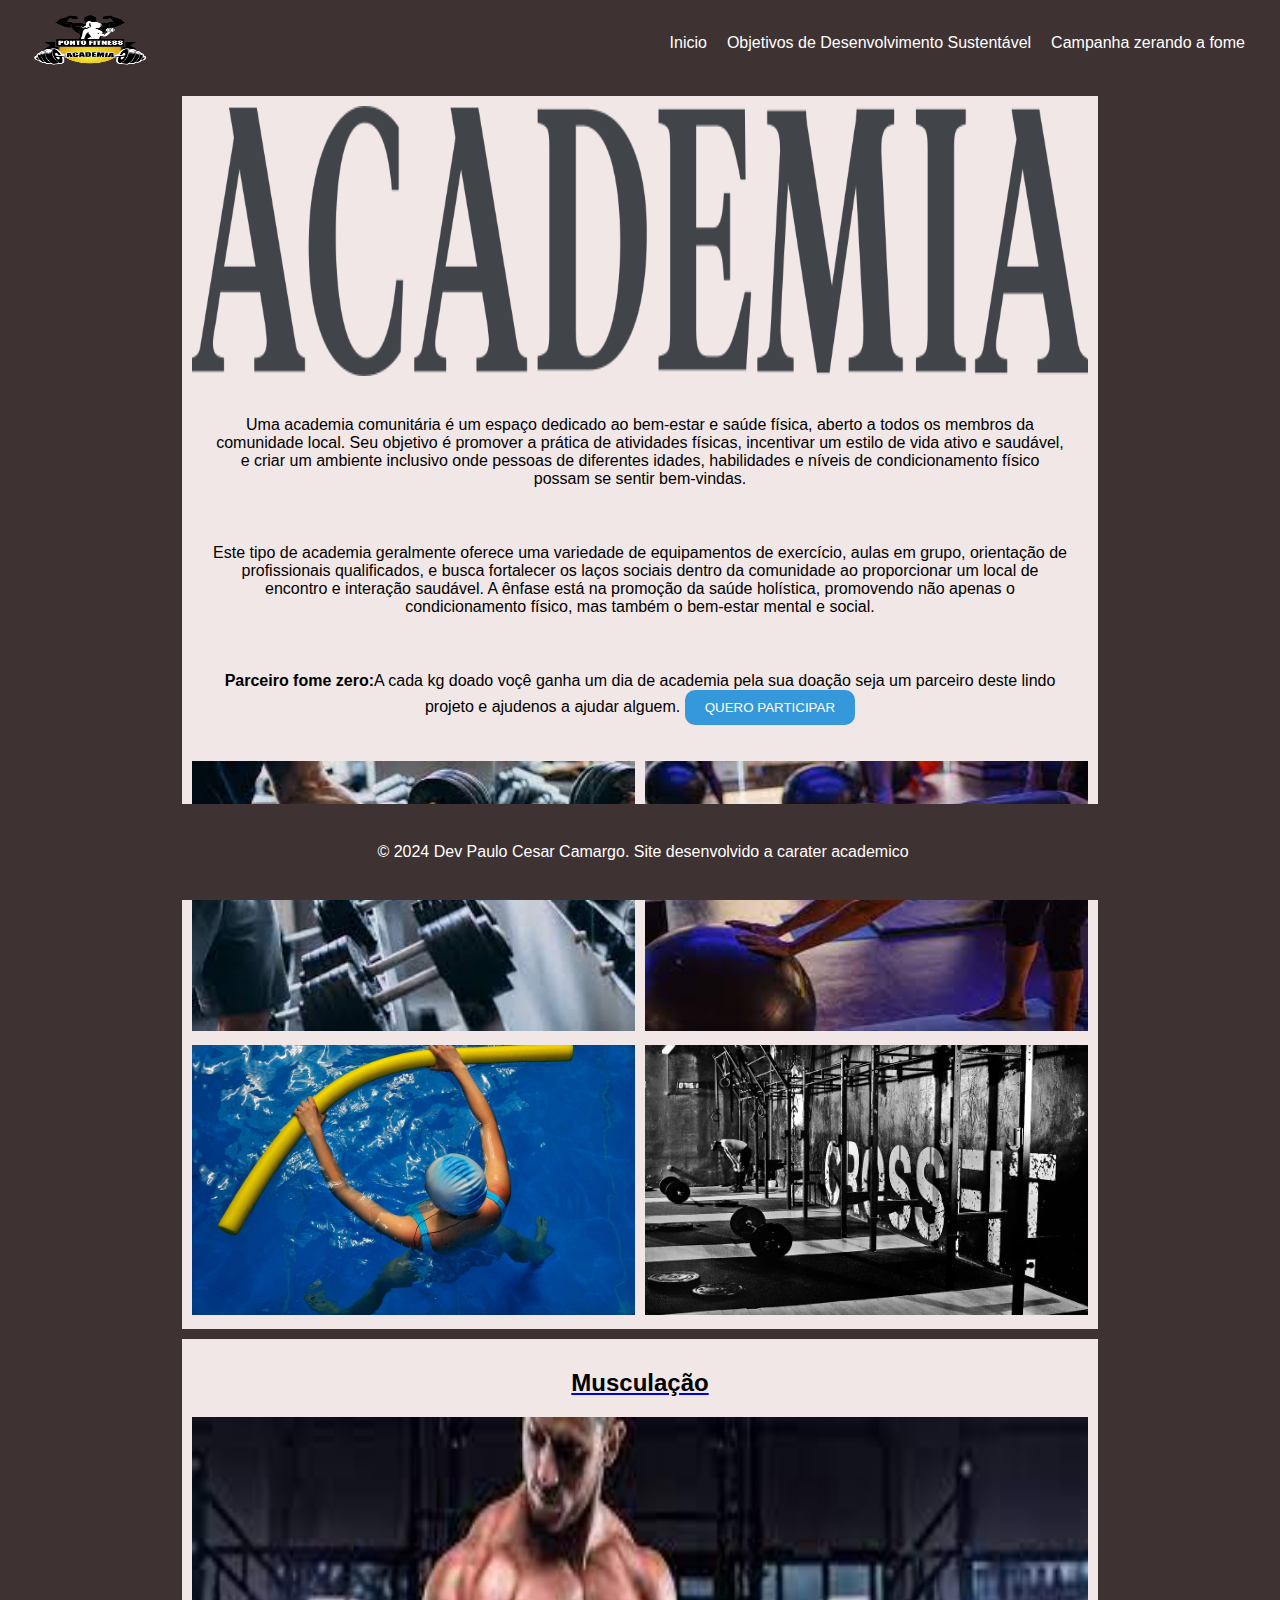
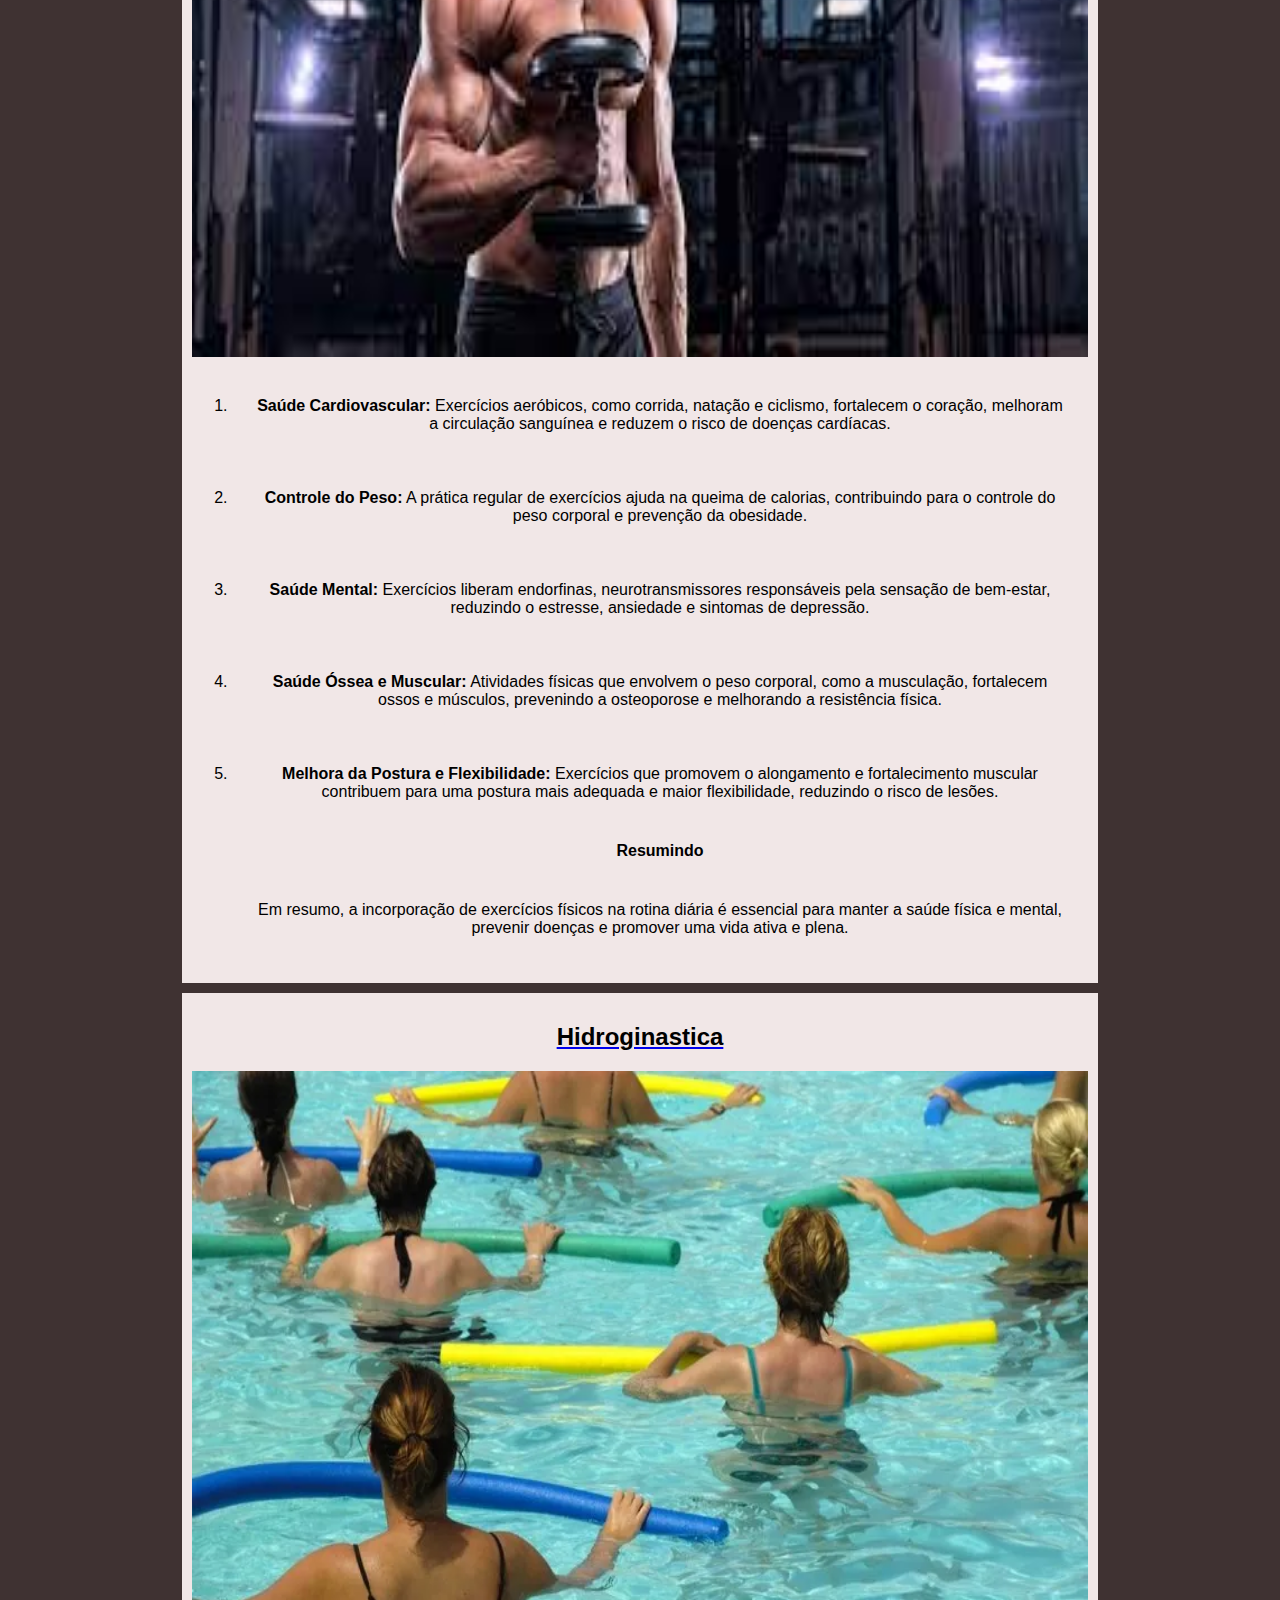
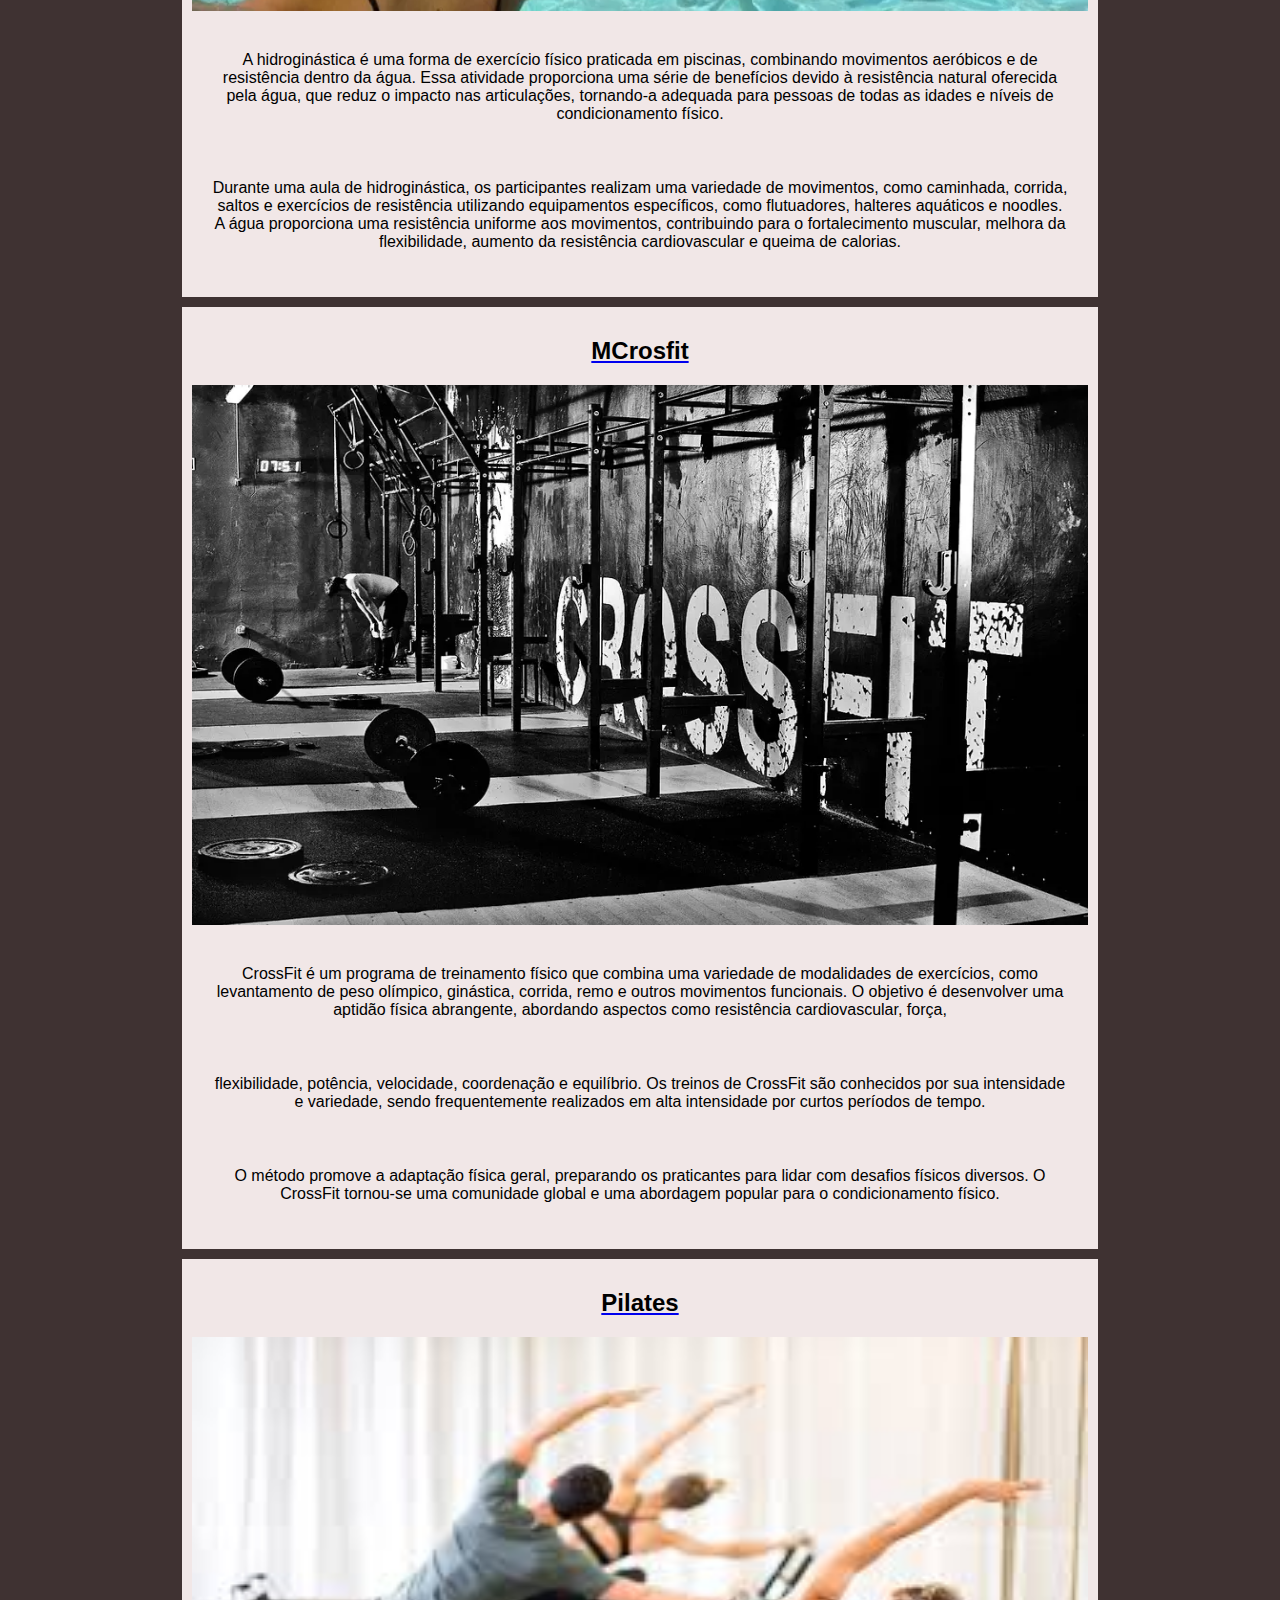
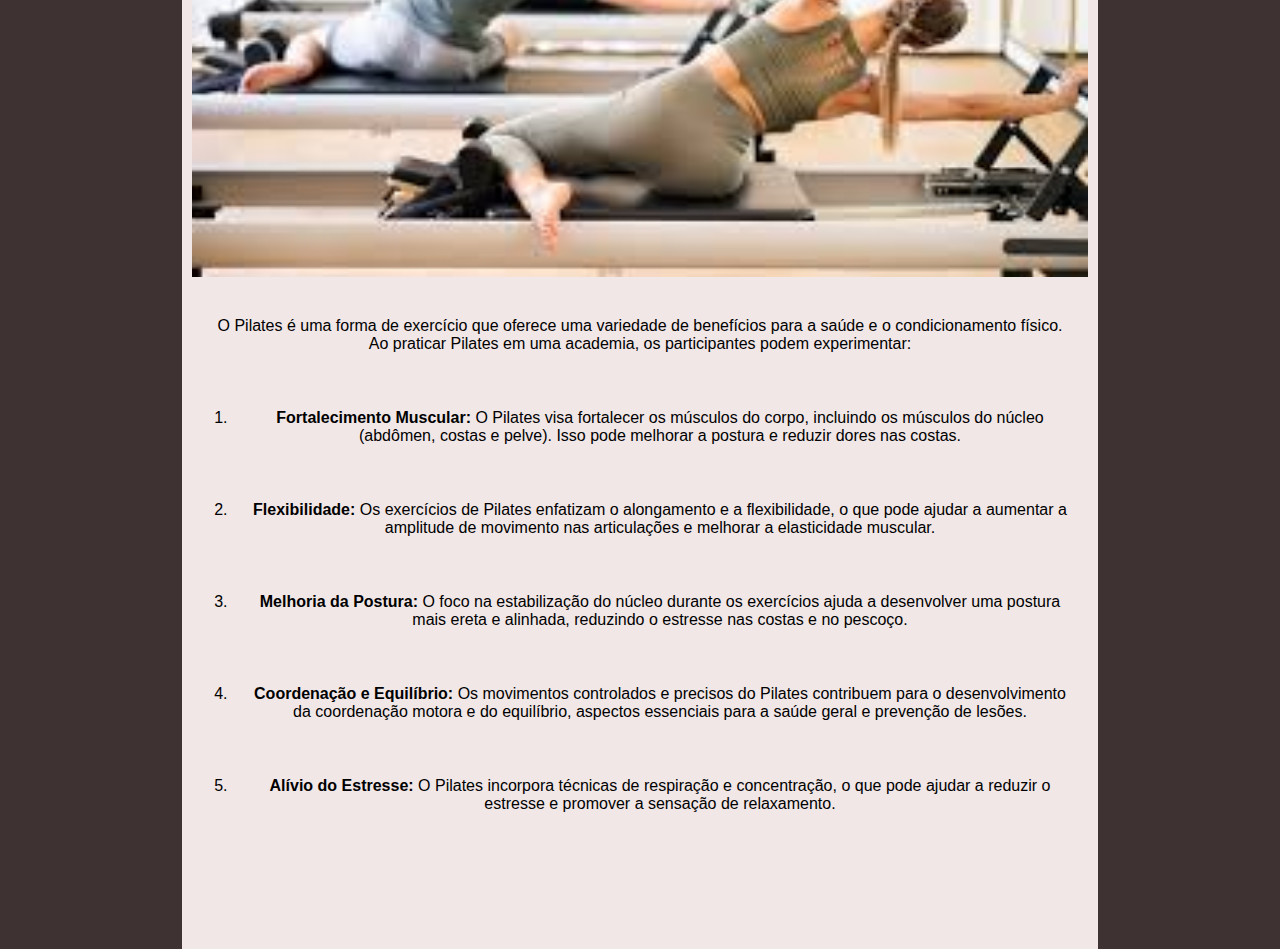
<file: index.html>
<!DOCTYPE html>
<html lang="pt-br">
<head>
    <meta charset="UTF-8">
    <meta name="viewport" content="width=device-width, initial-scale=1.0">
    <link rel="stylesheet" href="style.css">
    <link rel="stylesheet" href="cabecalho.css">
    <link rel="stylesheet" href="modalidades.css">


    <title>Projeto Academico</title>
</head>
<title>Navbar Completo</title>
</head>
<body>
    
    <nav class="navbar">
        <div class="logo">
            <img src="img/Academia.edu_logo.svg (1).png" alt="" class="imglogo">
        </div>
        <ul class="nav-list">
            <li><a href="#">Inicio</a></li>
            <li><a href="ods2.html">Objetivos de Desenvolvimento Sustentável </a></li>
            <li><a href="planos.html">Campanha zerando a fome</a></li>
        </ul>
        <div class="burger-menu">&#9776;</div>
    </nav>
    
        <section class="bloco1">
            <img src="img/Academia.edu_logo.svg.png" alt="" class="imglogo2">

            <p>
                Uma academia comunitária é um espaço dedicado ao bem-estar e saúde física, aberto a todos os membros da comunidade local. Seu objetivo é promover a prática de atividades físicas, incentivar um estilo de vida ativo e saudável, e criar um ambiente inclusivo onde pessoas de diferentes idades, habilidades e níveis de condicionamento físico possam se sentir bem-vindas. 
            </p>
                <p>
                Este tipo de academia geralmente oferece uma variedade de equipamentos de exercício, aulas em grupo, orientação de profissionais qualificados, e busca fortalecer os laços sociais dentro da comunidade ao proporcionar um local de encontro e interação saudável. A ênfase está na promoção da saúde holística, promovendo não apenas o condicionamento físico, mas também o bem-estar mental e social.
                </p>
                <p><b>Parceiro fome zero:</b>A cada kg doado voçê ganha um dia de academia pela sua doação seja um parceiro deste lindo projeto e ajudenos a ajudar alguem. 
                <a href="planos.html"><button class="botao-arredondado">QUERO PARTICIPAR</button></a>

            
            
            <div class="grid-container">
                <div class="grid-item">                  
                  <img src="img/musculação.jpeg" alt="" class="foto1">
                </div>
                <div class="grid-item">
                  <img src="img/pilates.jpeg" alt="" class="foto1">
                </div>
                <div class="grid-item">
                  <img src="img/hidroginastica.jpeg" alt="" class="foto1">
                </div>
                <div class="grid-item">
                  <img src="img/crosfit.webp" alt="" class="foto1">
                </div>
              </div>
    
        </section>
        
        <section class="musculacao">
            <a href="index.html"><h2>Musculação</h2></a>
            <img src="img/musculacaassunto.jpeg" alt="" class="imgcategorias">
            <ol > 
                 
                <li>
                    <p><b>Saúde Cardiovascular:</b> Exercícios aeróbicos, como corrida, natação e ciclismo, fortalecem o coração, melhoram a circulação sanguínea e reduzem o risco de doenças cardíacas.</p>
                </li>
                <li>
                    <p><b>Controle do Peso:</b> A prática regular de exercícios ajuda na queima de calorias, contribuindo para o controle do peso corporal e prevenção da obesidade.</p>
                </li>
                <li>
                    <p><b>Saúde Mental:</b> Exercícios liberam endorfinas, neurotransmissores responsáveis pela sensação de bem-estar, reduzindo o estresse, ansiedade e sintomas de depressão.</p>
                </li>
                <li>
                    <p><b>Saúde Óssea e Muscular:</b> Atividades físicas que envolvem o peso corporal, como a musculação, fortalecem ossos e músculos, prevenindo a osteoporose e melhorando a resistência física.</p>
                </li>
                <li>
                    <p><b>Melhora da Postura e Flexibilidade:</b> Exercícios que promovem o alongamento e fortalecimento muscular contribuem para uma postura mais adequada e maior flexibilidade, reduzindo o risco de lesões.</p>
                </li>
                <h4>Resumindo</h4>
               <p>
                Em resumo, a incorporação de exercícios físicos na rotina diária é essencial para manter a saúde física e mental, prevenir doenças e promover uma vida ativa e plena.
               </p>
               

            </ol>
            
            

        </section>
        <section class="hidroginastica">
            <a href="index.html"><h2>Hidroginastica</h2></a>
            <img src="img/hidroginasticaimg.png" alt="" class="imgcategorias">
            <p>
                A hidroginástica é uma forma de exercício físico praticada em piscinas, combinando movimentos aeróbicos e de resistência dentro da água. Essa atividade proporciona uma série de benefícios devido à resistência natural oferecida pela água, que reduz o impacto nas articulações, tornando-a adequada para pessoas de todas as idades e níveis de condicionamento físico.
            </p>
            <p>
                Durante uma aula de hidroginástica, os participantes realizam uma variedade de movimentos, como caminhada, corrida, saltos e exercícios de resistência utilizando equipamentos específicos, como flutuadores, halteres aquáticos e noodles. A água proporciona uma resistência uniforme aos movimentos, contribuindo para o fortalecimento muscular, melhora da flexibilidade, aumento da resistência cardiovascular e queima de calorias.
            </p>

        </section>
        <section class="crosfit">
            <a href="index.html"><h2>MCrosfit</h2></a>
            <img src="img/crosfit.webp" alt="" class="imgcategorias">
            <p>
                CrossFit é um programa de treinamento físico que combina uma variedade de modalidades de exercícios, como levantamento de peso olímpico, ginástica, corrida, remo e outros movimentos funcionais. O objetivo é desenvolver uma aptidão física abrangente, abordando aspectos como resistência cardiovascular, força, 
            </p>
            <p>
                flexibilidade, potência, velocidade, coordenação e equilíbrio. Os treinos de CrossFit são conhecidos por sua intensidade e variedade, sendo frequentemente realizados em alta intensidade por curtos períodos de tempo. 
            </p>
            <p>
                O método promove a adaptação física geral, preparando os praticantes para lidar com desafios físicos diversos. O CrossFit tornou-se uma comunidade global e uma abordagem popular para o condicionamento físico.
            </p>

        </section>
        <section class="pilates">
            <a href="index.html"><h2>Pilates</h2></a>
            <img src="img/pilatesimg.jpeg" alt="" class="imgcategorias">
            <p>
                O Pilates é uma forma de exercício que oferece uma variedade de benefícios para a saúde e o condicionamento físico. Ao praticar Pilates em uma academia, os participantes podem experimentar:
            </p>
            <ol>
                <li>
                    <p><b>Fortalecimento Muscular:</b> O Pilates visa fortalecer os músculos do corpo, incluindo os músculos do núcleo (abdômen, costas e pelve). Isso pode melhorar a postura e reduzir dores nas costas.</p>
                </li>
                <li>
                    <p><b>Flexibilidade:</b> Os exercícios de Pilates enfatizam o alongamento e a flexibilidade, o que pode ajudar a aumentar a amplitude de movimento nas articulações e melhorar a elasticidade muscular.</p>
                </li>
                <li>
                    <p><b>Melhoria da Postura:</b> O foco na estabilização do núcleo durante os exercícios ajuda a desenvolver uma postura mais ereta e alinhada, reduzindo o estresse nas costas e no pescoço.</p>
                </li>
                <li>
                    <p><b>Coordenação e Equilíbrio:</b> Os movimentos controlados e precisos do Pilates contribuem para o desenvolvimento da coordenação motora e do equilíbrio, aspectos essenciais para a saúde geral e prevenção de lesões.</p>
                </li>
                <li>
                    <p><b>Alívio do Estresse: </b>O Pilates incorpora técnicas de respiração e concentração, o que pode ajudar a reduzir o estresse e promover a sensação de relaxamento.
                    </p>
                </li>
            </ol>
            <br>
    <br>
    <br>
    <br>
    <br>
        </section>
    
   
        <footer>
            <p class="footertxt">&copy; 2024 Dev Paulo Cesar Camargo. Site desenvolvido a carater academico</p>
            
        </footer>

    <script src="script.js"></script>
</body>
</html>
</file>
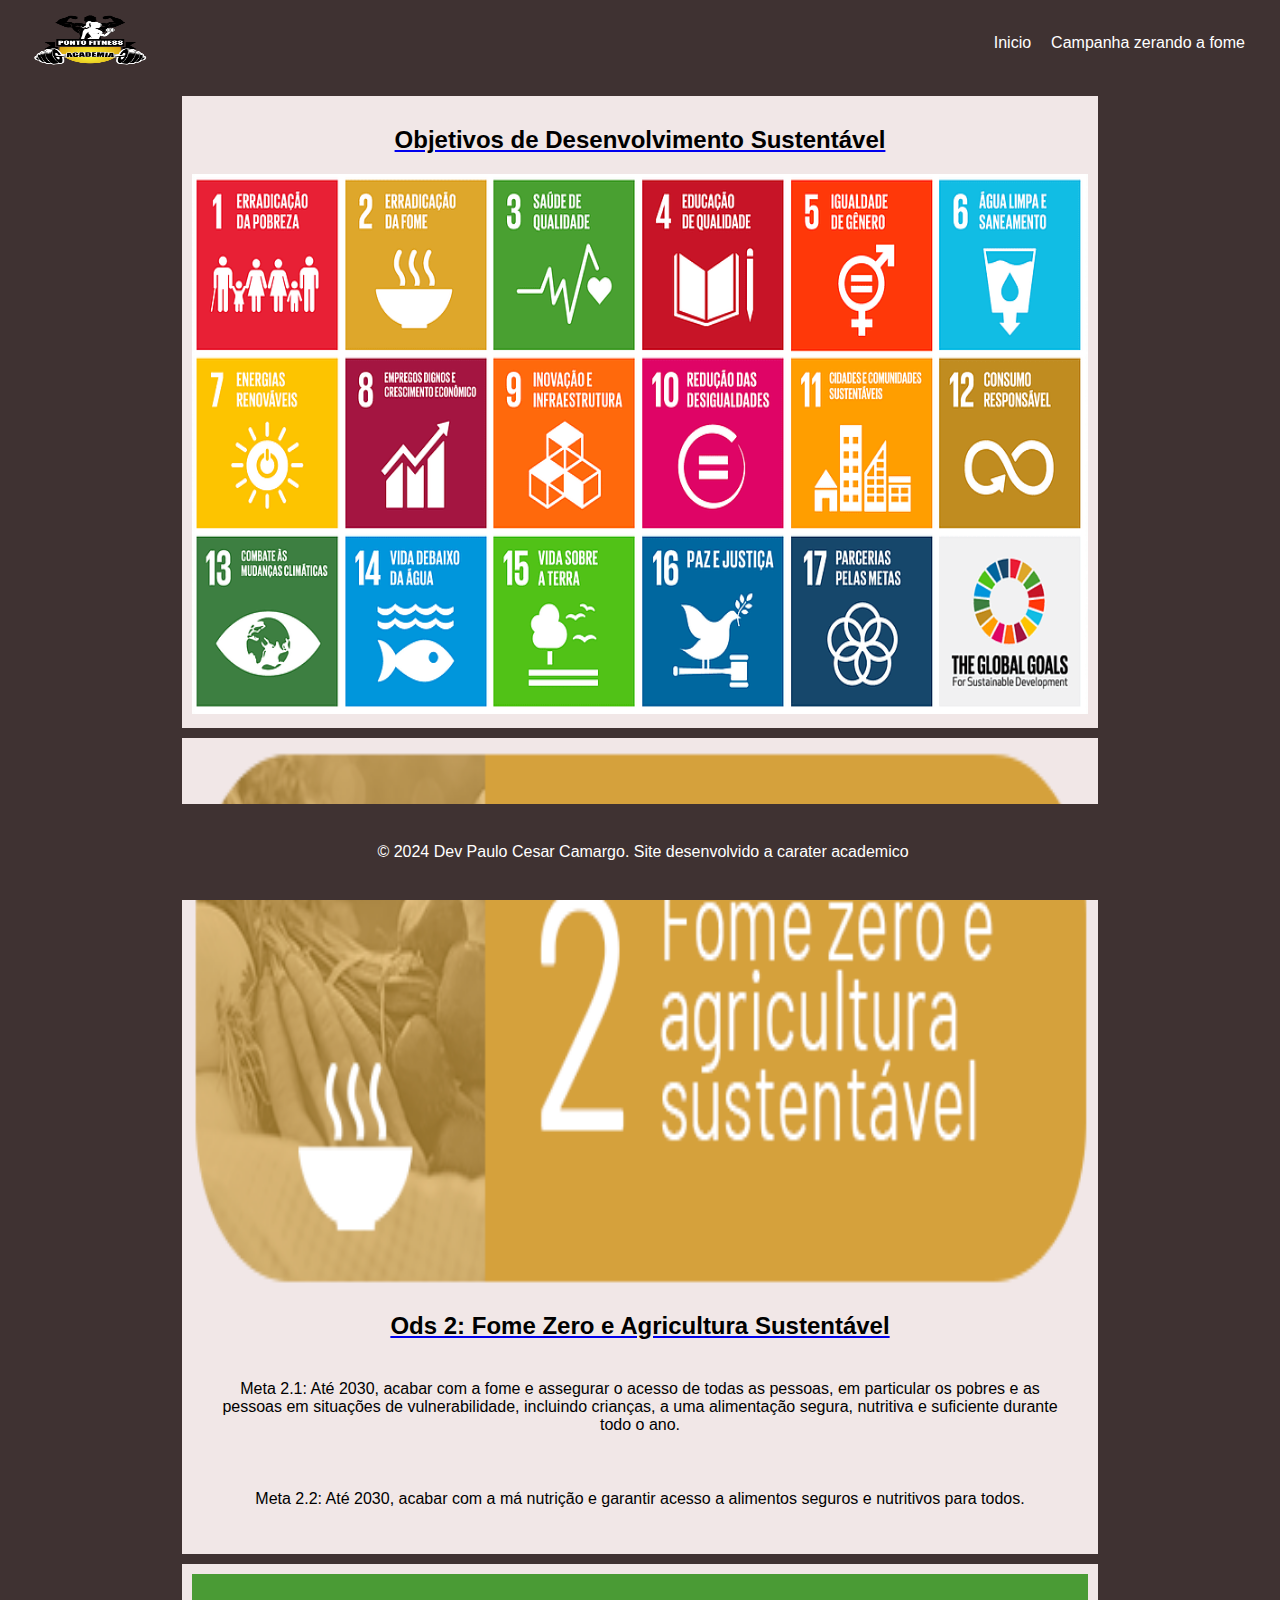
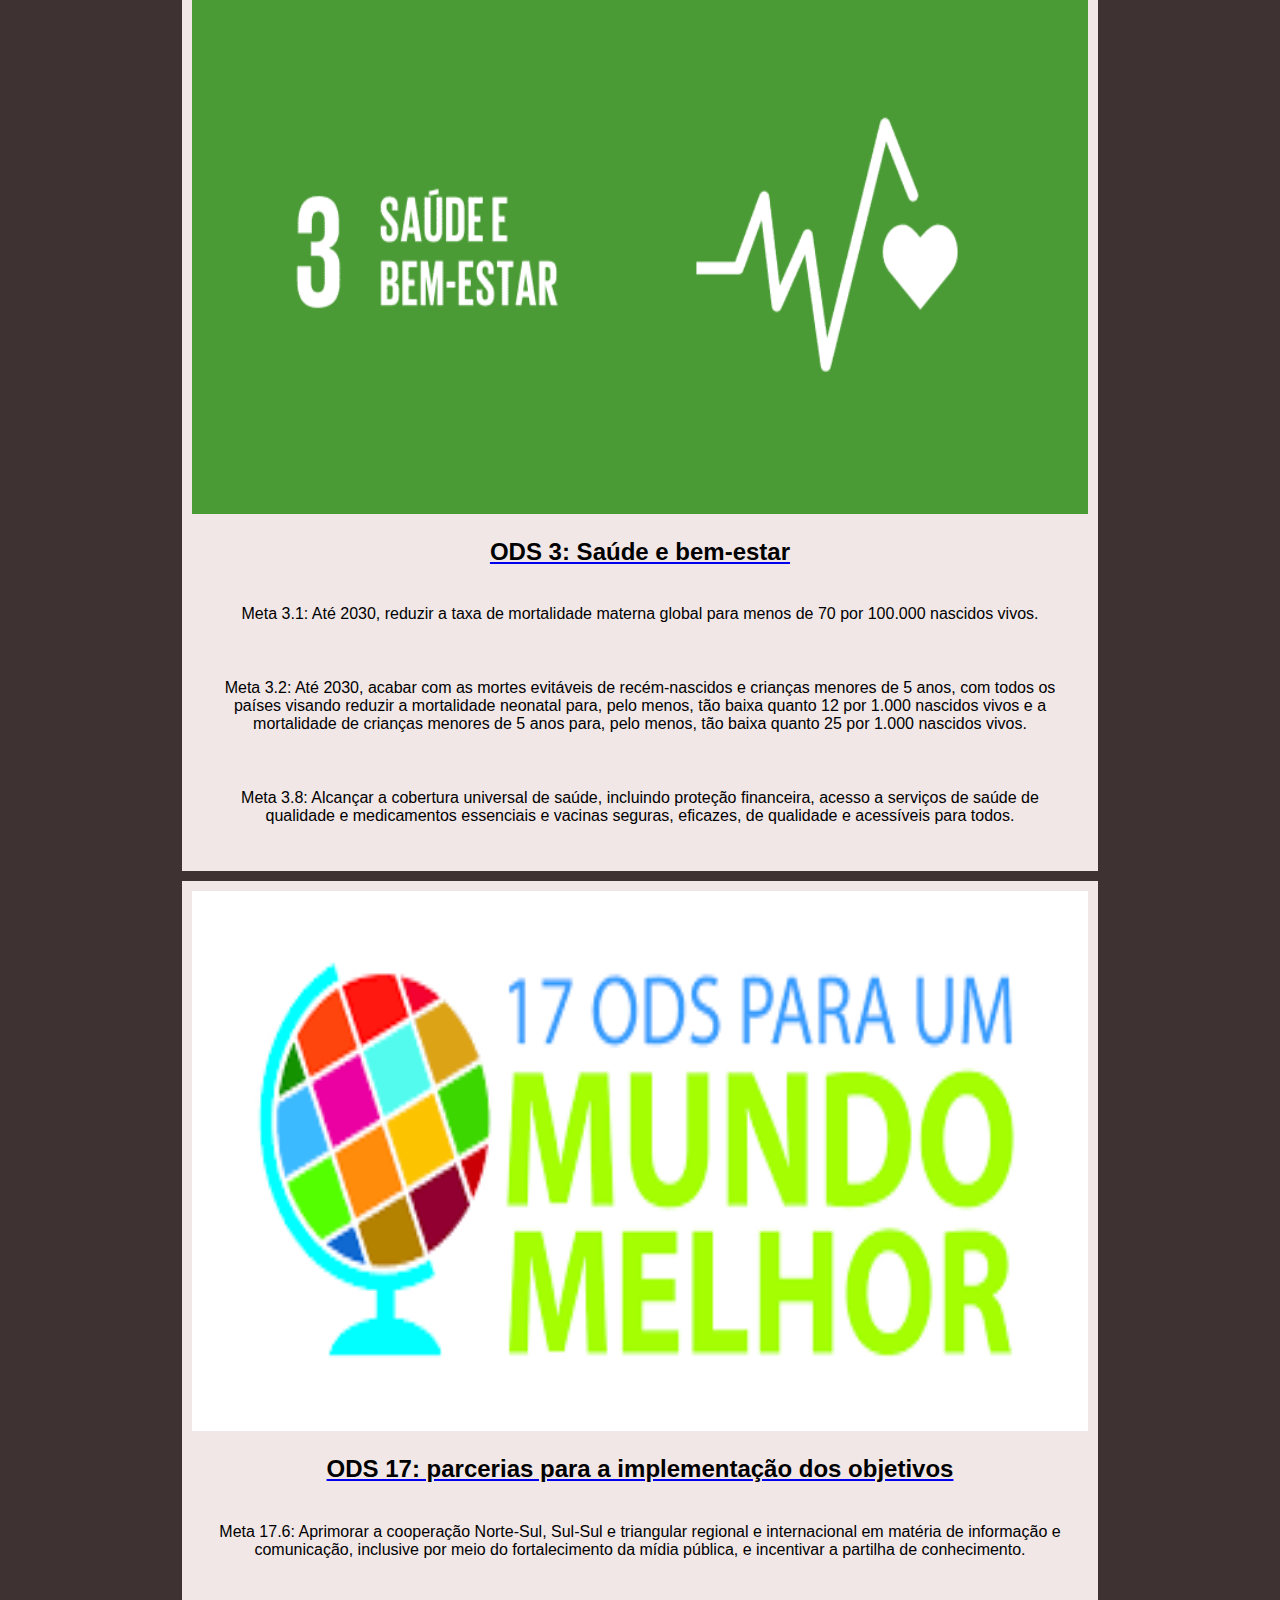
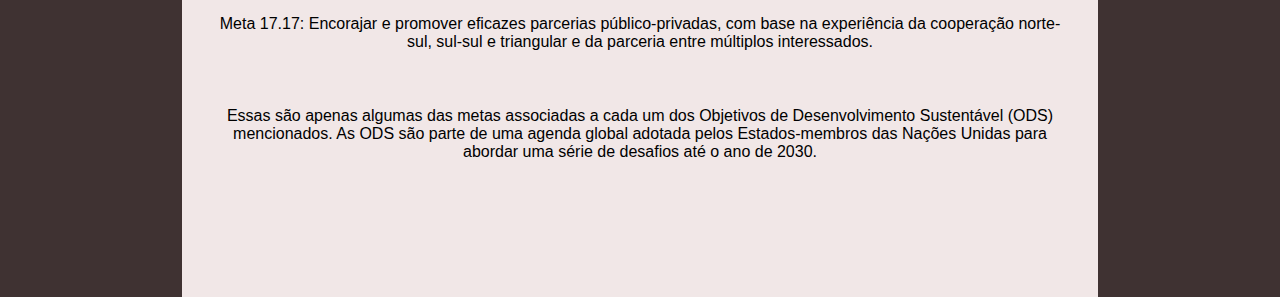
<file: ods2.html>
<!DOCTYPE html>
<html lang="pt-br">
<head>
    <meta charset="UTF-8">
    <meta name="viewport" content="width=device-width, initial-scale=1.0">
    <link rel="stylesheet" href="style.css">
    <link rel="stylesheet" href="cabecalho.css">
    <link rel="stylesheet" href="modalidades.css">
    <title> Fome Zero e Agricultura Sustentável</title>
</head>
<body>
    <nav class="navbar">
        <div class="logo">
            <img src="img/Academia.edu_logo.svg (1).png" alt="" class="imglogo">
        </div>
        <ul class="nav-list">
            <li><a href="index.html">Inicio</a></li>
            <li><a href="planos.html">Campanha zerando a fome</a></li>

            
            
        </ul>
        <div class="burger-menu">&#9776;</div>
    </nav>

    <section class="hidroginastica">
        <a href="index.html"><h2>Objetivos de Desenvolvimento Sustentável</h2></a>
        <img src="img/ods2.png" alt="" class="imgcategorias">
        </section>
        <section class="hidroginastica">
            <img src="img/fomezero_ods_2.png" alt="" class="imgcategorias">
           <a href="index.html"><b><h2>Ods 2: Fome Zero e Agricultura Sustentável</h2></b></a> 
         <p> 
             Meta 2.1: Até 2030, acabar com a fome e assegurar o acesso de todas as pessoas, em particular os pobres e as pessoas em situações de vulnerabilidade, incluindo crianças, a uma alimentação segura, nutritiva e suficiente durante todo o ano.
        </p>
        <p>
            Meta 2.2: Até 2030, acabar com a má nutrição e garantir acesso a alimentos seguros e nutritivos para todos.   
        </p>
    </section>
    <section class="hidroginastica">
        <img src="img/ODS-3-estentido.webp" alt="" class="imgcategorias">
       <a href="index.html"><b><h2>ODS 3: Saúde e bem-estar</h2></b></a> 
     <p> 
        Meta 3.1: Até 2030, reduzir a taxa de mortalidade materna global para menos de 70 por 100.000 nascidos vivos.     
    </p>
    <p>
        Meta 3.2: Até 2030, acabar com as mortes evitáveis de recém-nascidos e crianças menores de 5 anos, com todos os países visando reduzir a mortalidade neonatal para, pelo menos, tão baixa quanto 12 por 1.000 nascidos vivos e a mortalidade de crianças menores de 5 anos para, pelo menos, tão baixa quanto 25 por 1.000 nascidos vivos.
    </p>
    <p>
        Meta 3.8: Alcançar a cobertura universal de saúde, incluindo proteção financeira, acesso a serviços de saúde de qualidade e medicamentos essenciais e vacinas seguras, eficazes, de qualidade e acessíveis para todos.
    </p>
</section>
<section class="hidroginastica">
    <img src="img/mundomelhorods17.png" alt="" class="imgcategorias">
   <a href="index.html"><b><h2>ODS 17: parcerias para a implementação dos objetivos</h2></b></a> 
 <p> 
    Meta 17.6: Aprimorar a cooperação Norte-Sul, Sul-Sul e triangular regional e internacional em matéria de informação e comunicação, inclusive por meio do fortalecimento da mídia pública, e incentivar a partilha de conhecimento.
</p>
<p>
    Meta 17.17: Encorajar e promover eficazes parcerias público-privadas, com base na experiência da cooperação norte-sul, sul-sul e triangular e da parceria entre múltiplos interessados.
</p>
<p>
    Essas são apenas algumas das metas associadas a cada um dos Objetivos de Desenvolvimento Sustentável (ODS) mencionados. As ODS são parte de uma agenda global adotada pelos Estados-membros das Nações Unidas para abordar uma série de desafios até o ano de 2030.
</p>
    <br>
    <br>
    <br>
    <br>
    <br>
</section>

<footer>
    <p class="footertxt">&copy; 2024 Dev Paulo Cesar Camargo. Site desenvolvido a carater academico</p>
    
</footer>
    
</body>
</html>
</file>
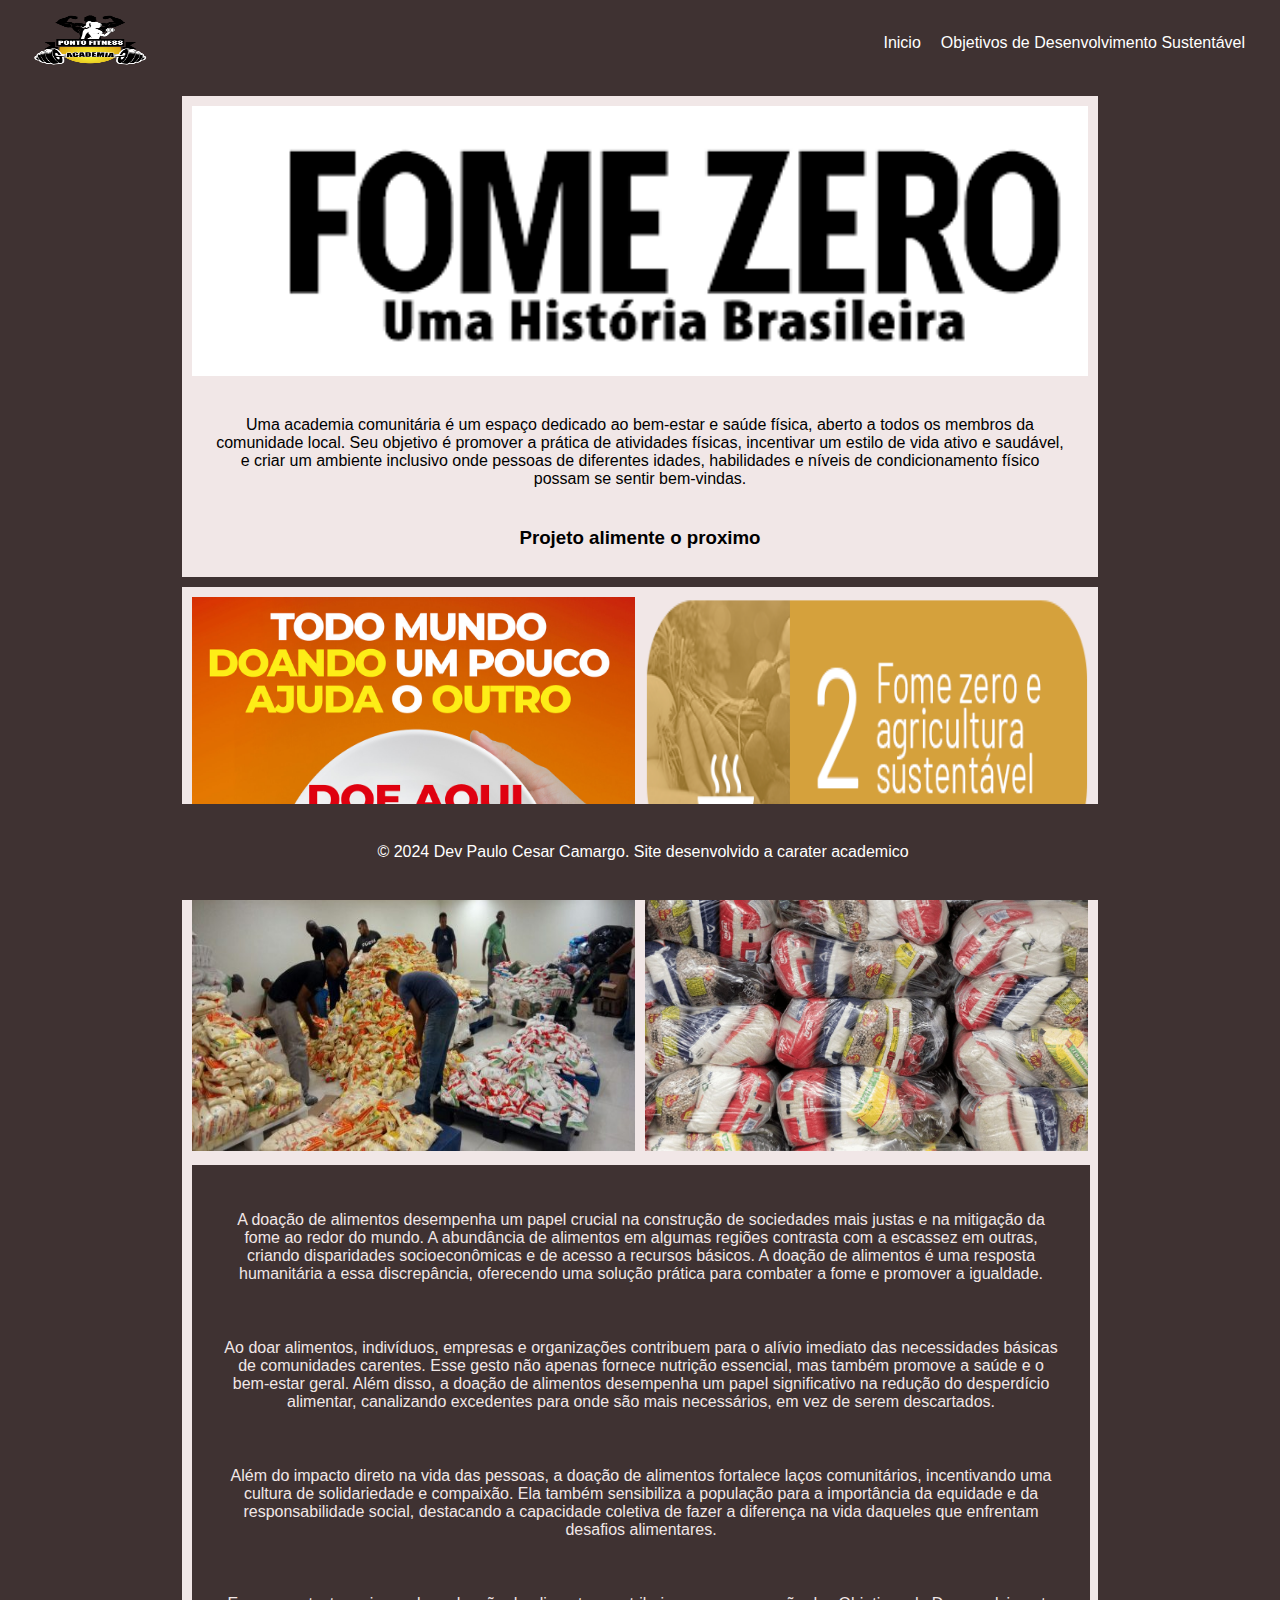
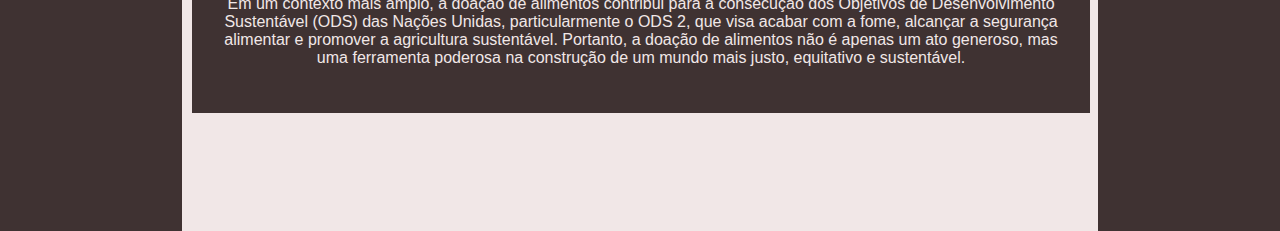
<file: planos.html>
<!DOCTYPE html>
<html lang="pt-br">
<head>
    <meta charset="UTF-8">
    <meta name="viewport" content="width=device-width, initial-scale=1.0">
    <link rel="stylesheet" href="style.css">
    <link rel="stylesheet" href="cabecalho.css">
    <link rel="stylesheet" href="modalidades.css">
    <title> Fome Zero e Agricultura Sustentável</title>
</head>
<body>
    <nav class="navbar">
        <div class="logo">
            <img src="img/Academia.edu_logo.svg (1).png" alt="" class="imglogo">
        </div>
        <ul class="nav-list">
            <li><a href="index.html">Inicio</a></li>
            <li><a href="ods2.html">Objetivos de Desenvolvimento Sustentável </a></li>
                 
        </ul>
        <div class="burger-menu">&#9776;</div>
    </nav>
    <section class="bloco1">
        <img src="img/fomezero1.png" alt="" class="imglogo2">

        <p>
            Uma academia comunitária é um espaço dedicado ao bem-estar e saúde física, aberto a todos os membros da comunidade local. Seu objetivo é promover a prática de atividades físicas, incentivar um estilo de vida ativo e saudável, e criar um ambiente inclusivo onde pessoas de diferentes idades, habilidades e níveis de condicionamento físico possam se sentir bem-vindas. 
        </p>
        <h3>Projeto alimente o proximo </h3>
           
        </section>  
        <section class="bloco1">
            <div class="grid-container">
                <div class="grid-item">                  
                  <img src="img/doacao1.jpg" alt="" class="foto1">
                </div>
                <div class="grid-item">
                  <img src="img/fomezero_ods_2.png" alt="" class="foto1">
                </div>
                <div class="grid-item">
                  <img src="img/Alimentos_para_Haiti.jpg" alt="" class="foto1">
                </div>
                <div class="grid-item">
                  <img src="img/doação3.jpeg" alt="" class="foto1">
                </div>
              </div>
              <section class="bloco2">
              <p class="txtbloco2">A doação de alimentos desempenha um papel crucial na construção de sociedades mais justas e na mitigação da fome ao redor do mundo. A abundância de alimentos em algumas regiões contrasta com a escassez em outras, criando disparidades socioeconômicas e de acesso a recursos básicos. A doação de alimentos é uma resposta humanitária a essa discrepância, oferecendo uma solução prática para combater a fome e promover a igualdade.</p>
              <p class="txtbloco2">Ao doar alimentos, indivíduos, empresas e organizações contribuem para o alívio imediato das       necessidades básicas de comunidades carentes. Esse gesto não apenas fornece nutrição essencial, mas também  promove a saúde e o bem-estar geral. Além disso, a doação de alimentos desempenha um papel significativo na redução do desperdício alimentar, canalizando excedentes para onde são mais necessários, em vez de serem descartados.
              </p>
              <p class="txtbloco2">
                Além do impacto direto na vida das pessoas, a doação de alimentos fortalece laços comunitários, incentivando uma cultura de solidariedade e compaixão. Ela também sensibiliza a população para a importância da equidade e da responsabilidade social, destacando a capacidade coletiva de fazer a diferença na vida daqueles que enfrentam desafios alimentares.
                </p>
                <p class="txtbloco2">
                    Em um contexto mais amplo, a doação de alimentos contribui para a consecução dos Objetivos de Desenvolvimento Sustentável (ODS) das Nações Unidas, particularmente o ODS 2, que visa acabar com a fome, alcançar a segurança alimentar e promover a agricultura sustentável. Portanto, a doação de alimentos não é apenas um ato generoso, mas uma ferramenta poderosa na construção de um mundo mais justo, equitativo e sustentável.

                </p>
              
            </section>
            <br>
            <br>
            <br>
            <br>
            <br>
            <br>
              
             
        </section>
             
        <footer>
            <p class="footertxt">&copy; 2024 Dev Paulo Cesar Camargo. Site desenvolvido a carater academico</p>
            
        </footer>
 
        </body>
        </html>
</file>
<file: style.css>
body{
background-color: rgb(63, 50, 50);
color: aliceblue;
text-align: center;
}
.cabecalho{
    background-color: black;
    height: 50px;
}
p{
    color: black;
    padding: 20px;
    
}

section {
    background-color: #f1e7e7;;
    width: 70%; /* ou qualquer largura desejada */
    margin: auto;
    margin-top: 10px;
    padding: 10px;
  }

  .grid-container {
    display: grid;
    grid-template-columns: repeat(2, 1fr);
    gap: 10px;
    
   
  }
  
  .grid-item {
    overflow: hidden;
  }
  
  
  
  .imglogo2{
    
      width: 100%;
      height: 30vh;
  }
  .foto1{
    width: 100%;
    height: 30vh;
  }
  .botao-arredondado{
    border-radius: 10px; /* Ajuste o valor conforme necessário */
    padding: 10px 20px; /* Ajuste o preenchimento conforme necessário */
    background-color: #3498db; /* Cor de fundo do botão */
    color: #ffffff; /* Cor do texto no botão */
    border: none; /* Remove a borda padrão */
    cursor: pointer;  
  }
</file>
<file: cabecalho.css>
body {
    margin: 0;
    font-family: 'Arial', sans-serif;
    
}

.navbar {
    background-color: rgb(63, 50, 50);
    padding: 15px;
    display: flex;
    justify-content: space-between;
    align-items: center;
    color: rgb(66, 56, 56);
    
}

.logo {
    font-size: 1.5em;
}

.nav-list {
    list-style: none;
    display: flex;
}

.nav-list li {
    margin-right: 20px;
}

.nav-list a {
    text-decoration: none;
    color: white;
}

.burger-menu {
    display: none;
    cursor: pointer;
    font-size: 1.5em;
}

@media screen and (max-width: 768px) {
    .nav-list {
        display: none;
        flex-direction: column;
        position: absolute;
        top: 70px;
        width: 100%;
        background-color: transparent;
        /*background-color: #333;*/
    }

    .nav-list.show {
        display: flex;
    }

    .nav-list li {
        margin: 10px 0;
    }

    .burger-menu {
        display: block;
    }
}
.imglogo{
    height: 50px;
    width: 150px;
    
}
</file>
<file: modalidades.css>
.musculacao{
    background-color: #f1e7e7;;
    width: 70%; /* ou qualquer largura desejada */
    margin: auto;
    margin-top: 10px;
    padding: 10px;

}
.imgcategorias{
    width: 100%;
    height: 60vh;
}
h4,h2,h3{
    color: black;
}
li{
    color: black;
    
}
.footertxt{
    color: white;
}
footer {
    background-color: rgb(63, 50, 50);
    color: #fff;
    text-align: center;
    padding: 3px;
    position: fixed;
    bottom: 0;
    width: 100%;
}
.bloco2{
    background-color: rgb(63, 50, 50);
    width: 98%; /* ou qualquer largura desejada */
    margin: auto;
    margin-top: 10px;
    padding: 10px;
    color: #fff;
    
}
.txtbloco2{
    color: #f1e7e7;
}
</file>
